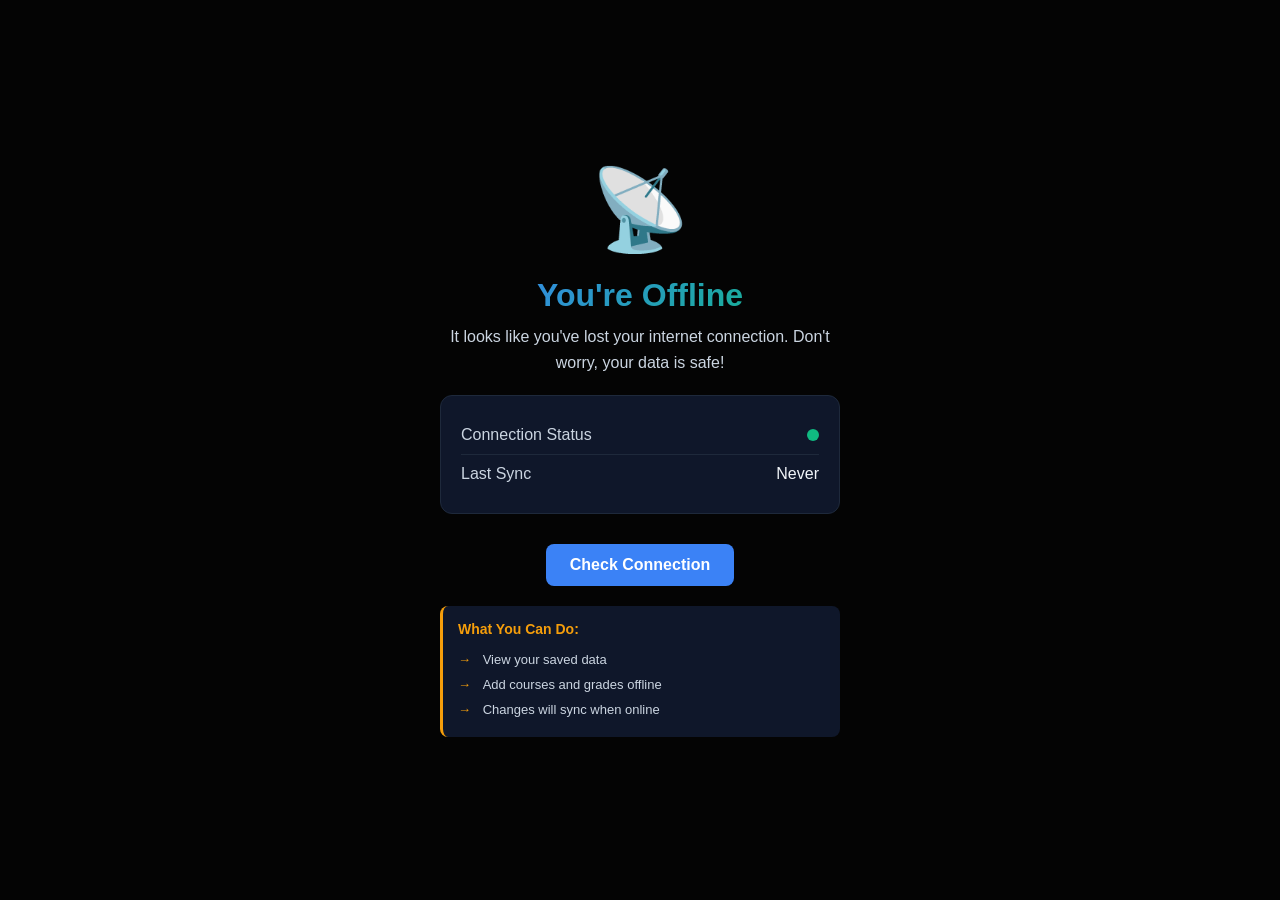
<file: offline.html>
<!DOCTYPE html>
<html lang="en">
<head>
    <meta charset="UTF-8">
    <meta name="viewport" content="width=device-width, initial-scale=1.0">
    <title>Offline - Parallax</title>
    <style>
        * {
            margin: 0;
            padding: 0;
            box-sizing: border-box;
        }

        body {
            background: #040404;
            color: #F1F5F9;
            font-family: -apple-system, BlinkMacSystemFont, 'Segoe UI', Roboto, Oxygen, Ubuntu, Cantarell, sans-serif;
            display: flex;
            align-items: center;
            justify-content: center;
            min-height: 100vh;
            padding: 20px;
        }

        .offline-container {
            text-align: center;
            max-width: 400px;
        }

        .offline-icon {
            font-size: 80px;
            margin-bottom: 20px;
            animation: pulse 2s ease-in-out infinite;
        }

        @keyframes pulse {
            0%, 100% {
                opacity: 1;
            }
            50% {
                opacity: 0.5;
            }
        }

        h1 {
            font-size: 32px;
            margin-bottom: 10px;
            background: linear-gradient(135deg, #3B82F6, #10B981);
            -webkit-background-clip: text;
            -webkit-text-fill-color: transparent;
            background-clip: text;
        }

        p {
            color: #CBD5E1;
            margin-bottom: 20px;
            line-height: 1.6;
        }

        .status {
            background: #0F172A;
            border: 1px solid #1E293B;
            border-radius: 12px;
            padding: 20px;
            margin-bottom: 20px;
        }

        .status-item {
            display: flex;
            align-items: center;
            justify-content: space-between;
            padding: 10px 0;
            border-bottom: 1px solid #1E293B;
        }

        .status-item:last-child {
            border-bottom: none;
        }

        .status-label {
            text-align: left;
            color: #CBD5E1;
        }

        .status-indicator {
            width: 12px;
            height: 12px;
            border-radius: 50%;
            background: #EF4444;
        }

        .status-indicator.online {
            background: #10B981;
            animation: blink 1s ease-in-out infinite;
        }

        @keyframes blink {
            0%, 100% {
                opacity: 1;
            }
            50% {
                opacity: 0.5;
            }
        }

        .button {
            display: inline-block;
            padding: 12px 24px;
            background: #3B82F6;
            color: white;
            border: none;
            border-radius: 8px;
            font-size: 16px;
            font-weight: 600;
            cursor: pointer;
            transition: all 300ms ease-out;
            margin-top: 10px;
        }

        .button:hover {
            background: #2563EB;
            transform: translateY(-2px);
        }

        .button:active {
            transform: translateY(0);
        }

        .tips {
            background: #0F172A;
            border-left: 3px solid #F59E0B;
            border-radius: 8px;
            padding: 15px;
            text-align: left;
            margin-top: 20px;
        }

        .tips h3 {
            color: #F59E0B;
            margin-bottom: 10px;
            font-size: 14px;
        }

        .tips ul {
            list-style: none;
            font-size: 13px;
            color: #CBD5E1;
        }

        .tips li {
            padding: 5px 0;
        }

        .tips li:before {
            content: "→ ";
            color: #F59E0B;
            margin-right: 8px;
        }
    </style>
</head>
<body>
    <div class="offline-container">
        <div class="offline-icon">📡</div>
        <h1>You're Offline</h1>
        <p>It looks like you've lost your internet connection. Don't worry, your data is safe!</p>

        <div class="status">
            <div class="status-item">
                <span class="status-label">Connection Status</span>
                <div class="status-indicator" id="connection-indicator"></div>
            </div>
            <div class="status-item">
                <span class="status-label">Last Sync</span>
                <span id="last-sync">Never</span>
            </div>
        </div>

        <button class="button" onclick="checkConnection()">Check Connection</button>

        <div class="tips">
            <h3>What You Can Do:</h3>
            <ul>
                <li>View your saved data</li>
                <li>Add courses and grades offline</li>
                <li>Changes will sync when online</li>
            </ul>
        </div>
    </div>

    <script>
        function checkConnection() {
            fetch('/ping', { method: 'HEAD', cache: 'no-store' })
                .then(() => {
                    document.getElementById('connection-indicator').classList.add('online');
                    document.getElementById('connection-indicator').textContent = 'Online';
                    setTimeout(() => {
                        window.location.reload();
                    }, 1000);
                })
                .catch(() => {
                    alert('Still offline. Please check your connection.');
                });
        }

        // Check connection status on load
        window.addEventListener('online', () => {
            document.getElementById('connection-indicator').classList.add('online');
            setTimeout(() => {
                window.location.reload();
            }, 1000);
        });

        window.addEventListener('offline', () => {
            document.getElementById('connection-indicator').classList.remove('online');
        });

        // Update last sync time
        const lastSync = localStorage.getItem('parallax_lastSync');
        if (lastSync) {
            document.getElementById('last-sync').textContent = new Date(lastSync).toLocaleString();
        }

        // Initial status check
        if (navigator.onLine) {
            document.getElementById('connection-indicator').classList.add('online');
        }
    </script>
</body>
</html>
</file>
